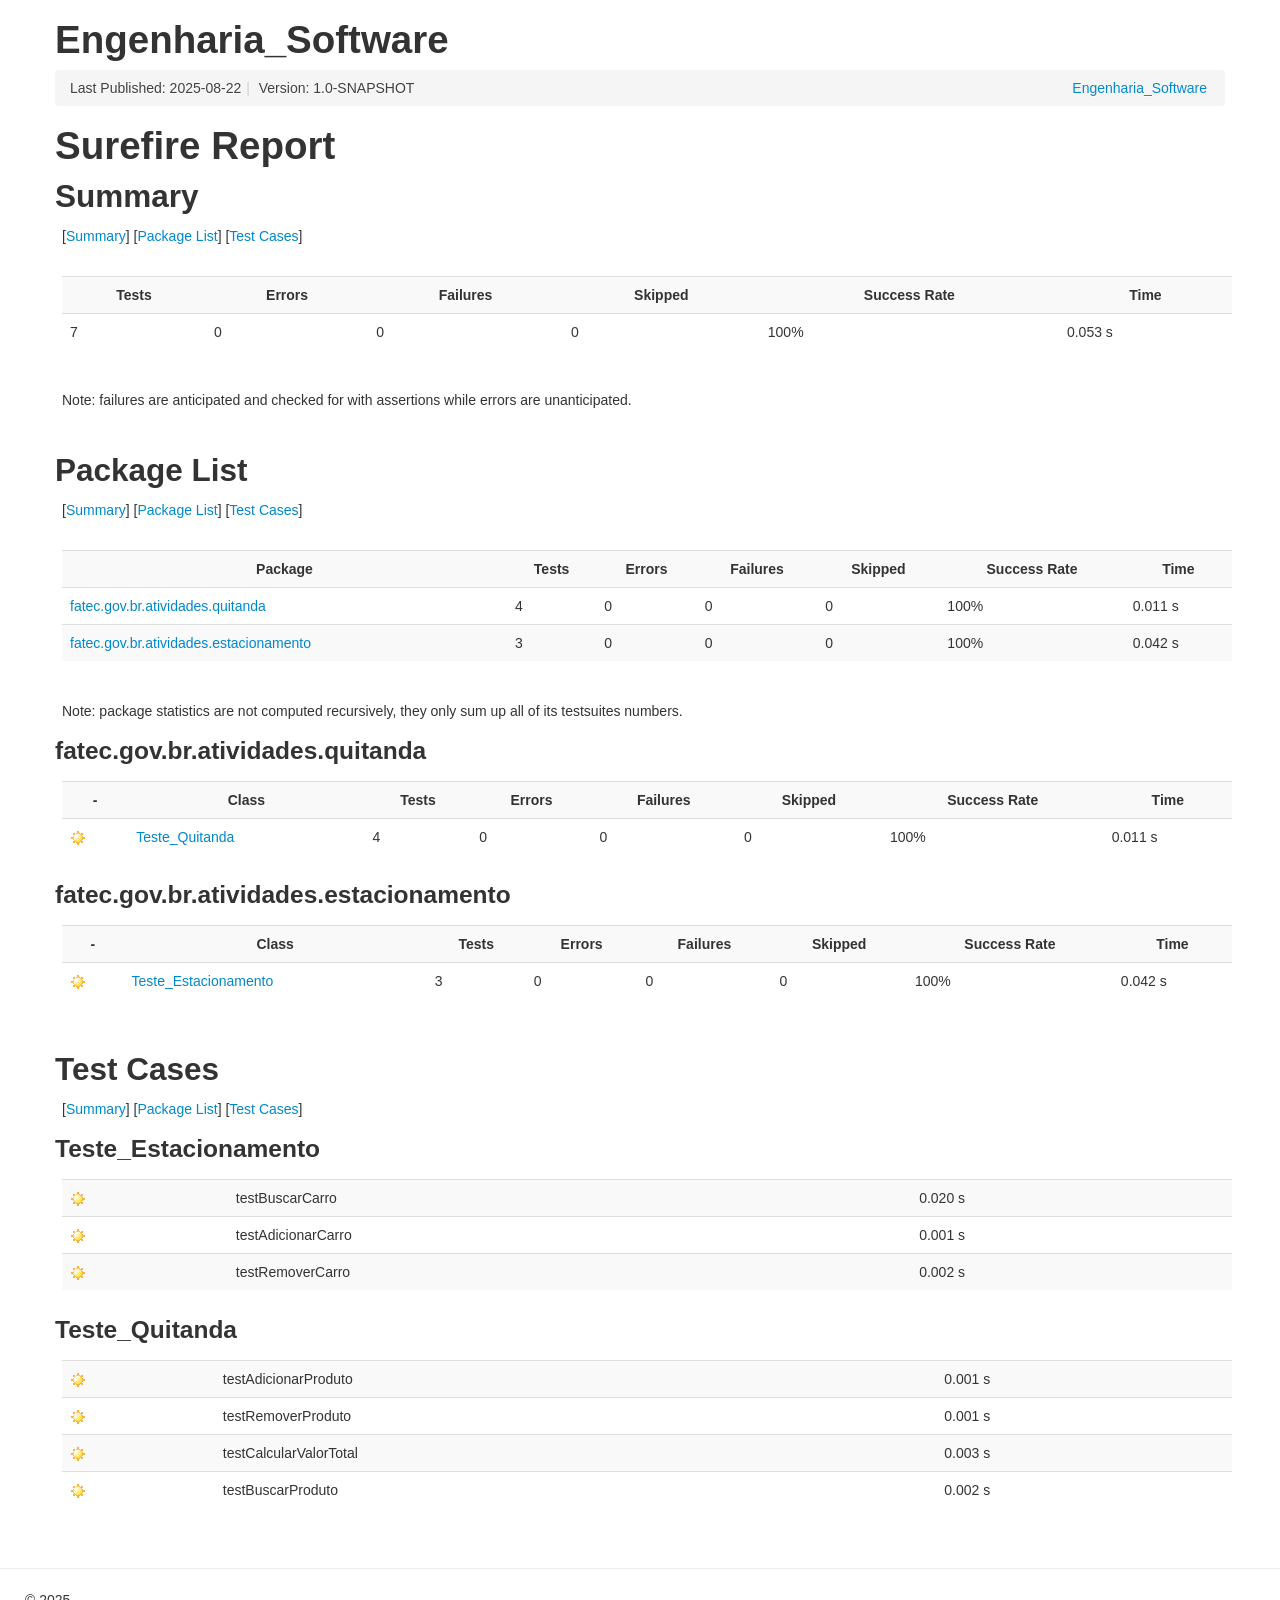
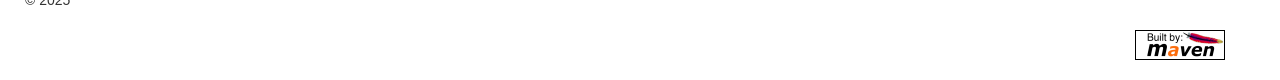
<file: Engenharia-de-Software/docs/surefire.html>
<!DOCTYPE html>


<!--
 | Generated by Apache Maven Doxia Site Renderer 2.0.0-M19 from org.apache.maven.plugins:maven-surefire-report-plugin:3.5.0:report at 2025-08-22
 | Rendered using Apache Maven Fluido Skin 2.0.0-M9
-->
<html xmlns="http://www.w3.org/1999/xhtml" lang="en">
  <head>
    <meta charset="UTF-8" />
    <meta name="viewport" content="width=device-width, initial-scale=1" />
    <meta name="generator" content="Apache Maven Doxia Site Renderer 2.0.0-M19" />
    <title>Surefire Report – Engenharia_Software</title>
    <link rel="stylesheet" href="css/apache-maven-fluido-2.0.0-M9.min.css" />
    <link rel="stylesheet" href="css/site.css" />
    <link rel="stylesheet" href="css/print.css" media="print" />
    <script src="js/apache-maven-fluido-2.0.0-M9.min.js"></script>
  </head>
  <body>
    <div class="container container-top">
      <header>
        <div id="banner">
          <div class="pull-left"><div id="bannerLeft"><h1>Engenharia_Software</h1></div></div>
          <div class="pull-right"></div>
          <div class="clear"><hr/></div>
        </div>

        <div id="breadcrumbs">
          <ul class="breadcrumb">
        <li id="publishDate">Last Published: 2025-08-22<span class="divider">|</span>
</li>
          <li id="projectVersion">Version: 1.0-SNAPSHOT</li>
        <li class="pull-right"><a href="${project.url}">Engenharia_Software</a></li>
          </ul>
        </div>
      </header>
        <main id="bodyColumn">

<script>
function toggleDisplay(elementId) {
 var elm = document.getElementById(elementId + '-error');
 if (elm == null) {
  elm = document.getElementById(elementId + '-failure');
 }
 if (elm && typeof elm.style != "undefined") {
  if (elm.style.display == "none") {
   elm.style.display = "";
   document.getElementById(elementId + '-off').style.display = "none";
   document.getElementById(elementId + '-on').style.display = "inline";
  } else if (elm.style.display == "") {   elm.style.display = "none";
   document.getElementById(elementId + '-off').style.display = "inline";
   document.getElementById(elementId + '-on').style.display = "none";
  }
 }
 }
</script>
<section><a id="Surefire_Report"></a>
<h1>Surefire Report</h1><section><a id="Summary"></a>
<h2>Summary</h2>
<p>[<a href="#Summary">Summary</a>] [<a href="#Package_List">Package List</a>] [<a href="#Test_Cases">Test Cases</a>]</p><br />
<table class="table table-striped">
<tr class="a">
<th>Tests</th>
<th>Errors</th>
<th>Failures</th>
<th>Skipped</th>
<th>Success Rate</th>
<th>Time</th></tr>
<tr class="b">
<td>7</td>
<td>0</td>
<td>0</td>
<td>0</td>
<td>100%</td>
<td>0.053 s</td></tr></table><br />
<p>Note: failures are anticipated and checked for with assertions while errors are unanticipated.</p><br /></section><section><a id="Package_List"></a>
<h2>Package List</h2>
<p>[<a href="#Summary">Summary</a>] [<a href="#Package_List">Package List</a>] [<a href="#Test_Cases">Test Cases</a>]</p><br />
<table class="table table-striped">
<tr class="a">
<th>Package</th>
<th>Tests</th>
<th>Errors</th>
<th>Failures</th>
<th>Skipped</th>
<th>Success Rate</th>
<th>Time</th></tr>
<tr class="b">
<td><a href="#fatec.gov.br.atividades.quitanda">fatec.gov.br.atividades.quitanda</a></td>
<td>4</td>
<td>0</td>
<td>0</td>
<td>0</td>
<td>100%</td>
<td>0.011 s</td></tr>
<tr class="a">
<td><a href="#fatec.gov.br.atividades.estacionamento">fatec.gov.br.atividades.estacionamento</a></td>
<td>3</td>
<td>0</td>
<td>0</td>
<td>0</td>
<td>100%</td>
<td>0.042 s</td></tr></table><br />
<p>Note: package statistics are not computed recursively, they only sum up all of its testsuites numbers.</p><section><a id="fatec.gov.br.atividades.quitanda"></a>
<h3>fatec.gov.br.atividades.quitanda</h3>
<table class="table table-striped">
<tr class="a">
<th>-</th>
<th>Class</th>
<th>Tests</th>
<th>Errors</th>
<th>Failures</th>
<th>Skipped</th>
<th>Success Rate</th>
<th>Time</th></tr>
<tr class="b">
<td><a href="#fatec.gov.br.atividades.quitanda.Teste_Quitanda"><img src="images/icon_success_sml.gif" /></a></td>
<td><a href="#fatec.gov.br.atividades.quitanda.Teste_Quitanda">Teste_Quitanda</a></td>
<td>4</td>
<td>0</td>
<td>0</td>
<td>0</td>
<td>100%</td>
<td>0.011 s</td></tr></table></section><section><a id="fatec.gov.br.atividades.estacionamento"></a>
<h3>fatec.gov.br.atividades.estacionamento</h3>
<table class="table table-striped">
<tr class="a">
<th>-</th>
<th>Class</th>
<th>Tests</th>
<th>Errors</th>
<th>Failures</th>
<th>Skipped</th>
<th>Success Rate</th>
<th>Time</th></tr>
<tr class="b">
<td><a href="#fatec.gov.br.atividades.estacionamento.Teste_Estacionamento"><img src="images/icon_success_sml.gif" /></a></td>
<td><a href="#fatec.gov.br.atividades.estacionamento.Teste_Estacionamento">Teste_Estacionamento</a></td>
<td>3</td>
<td>0</td>
<td>0</td>
<td>0</td>
<td>100%</td>
<td>0.042 s</td></tr></table></section><br /></section><section><a id="Test_Cases"></a>
<h2>Test Cases</h2>
<p>[<a href="#Summary">Summary</a>] [<a href="#Package_List">Package List</a>] [<a href="#Test_Cases">Test Cases</a>]</p><section><a id="fatec.gov.br.atividades.estacionamento.Teste_Estacionamento"></a>
<h3>Teste_Estacionamento</h3>
<table class="table table-striped">
<tr class="a">
<td><img src="images/icon_success_sml.gif" /></td>
<td><a id="TC_fatec.gov.br.atividades.estacionamento.Teste_Estacionamento.testBuscarCarro"></a>testBuscarCarro</td>
<td>0.020 s</td></tr>
<tr class="b">
<td><img src="images/icon_success_sml.gif" /></td>
<td><a id="TC_fatec.gov.br.atividades.estacionamento.Teste_Estacionamento.testAdicionarCarro"></a>testAdicionarCarro</td>
<td>0.001 s</td></tr>
<tr class="a">
<td><img src="images/icon_success_sml.gif" /></td>
<td><a id="TC_fatec.gov.br.atividades.estacionamento.Teste_Estacionamento.testRemoverCarro"></a>testRemoverCarro</td>
<td>0.002 s</td></tr></table></section><section><a id="fatec.gov.br.atividades.quitanda.Teste_Quitanda"></a>
<h3>Teste_Quitanda</h3>
<table class="table table-striped">
<tr class="a">
<td><img src="images/icon_success_sml.gif" /></td>
<td><a id="TC_fatec.gov.br.atividades.quitanda.Teste_Quitanda.testAdicionarProduto"></a>testAdicionarProduto</td>
<td>0.001 s</td></tr>
<tr class="b">
<td><img src="images/icon_success_sml.gif" /></td>
<td><a id="TC_fatec.gov.br.atividades.quitanda.Teste_Quitanda.testRemoverProduto"></a>testRemoverProduto</td>
<td>0.001 s</td></tr>
<tr class="a">
<td><img src="images/icon_success_sml.gif" /></td>
<td><a id="TC_fatec.gov.br.atividades.quitanda.Teste_Quitanda.testCalcularValorTotal"></a>testCalcularValorTotal</td>
<td>0.003 s</td></tr>
<tr class="b">
<td><img src="images/icon_success_sml.gif" /></td>
<td><a id="TC_fatec.gov.br.atividades.quitanda.Teste_Quitanda.testBuscarProduto"></a>testBuscarProduto</td>
<td>0.002 s</td></tr></table></section><br /></section></section>
        </main>
    </div>
    <hr/>
    <footer>
      <div class="container">
        <div class="row">
            <p>©      2025
</p>
        </div>
        <p id="poweredBy" class="pull-right"><a href="https://maven.apache.org/" class="builtBy" target="_blank"><img class="builtBy" alt="Built by Maven" src="images/logos/maven-feather.png" /></a>
</p>
      </div>
    </footer>
<script>
  if(anchors) {
    anchors.add();
  }
</script>
  </body>
</html>
</file>
<file: Engenharia-de-Software/docs/css/site.css>
/* You can override this file with your own styles */
</file>
<file: Engenharia-de-Software/docs/css/print.css>
/*
 * Licensed to the Apache Software Foundation (ASF) under one
 * or more contributor license agreements.  See the NOTICE file
 * distributed with this work for additional information
 * regarding copyright ownership.  The ASF licenses this file
 * to you under the Apache License, Version 2.0 (the
 * "License"); you may not use this file except in compliance
 * with the License.  You may obtain a copy of the License at
 *
 *   http://www.apache.org/licenses/LICENSE-2.0
 *
 * Unless required by applicable law or agreed to in writing,
 * software distributed under the License is distributed on an
 * "AS IS" BASIS, WITHOUT WARRANTIES OR CONDITIONS OF ANY
 * KIND, either express or implied.  See the License for the
 * specific language governing permissions and limitations
 * under the License.
 */

#banner,
#footer,
#leftcol,
#breadcrumbs,
.docs #toc,
.docs .courtesylinks,
#leftColumn,
#navColumn {
  display: none !important;
}

#bodyColumn,
body.docs div.docs {
  margin: 0 !important;
  border: none !important;
}
</file>
